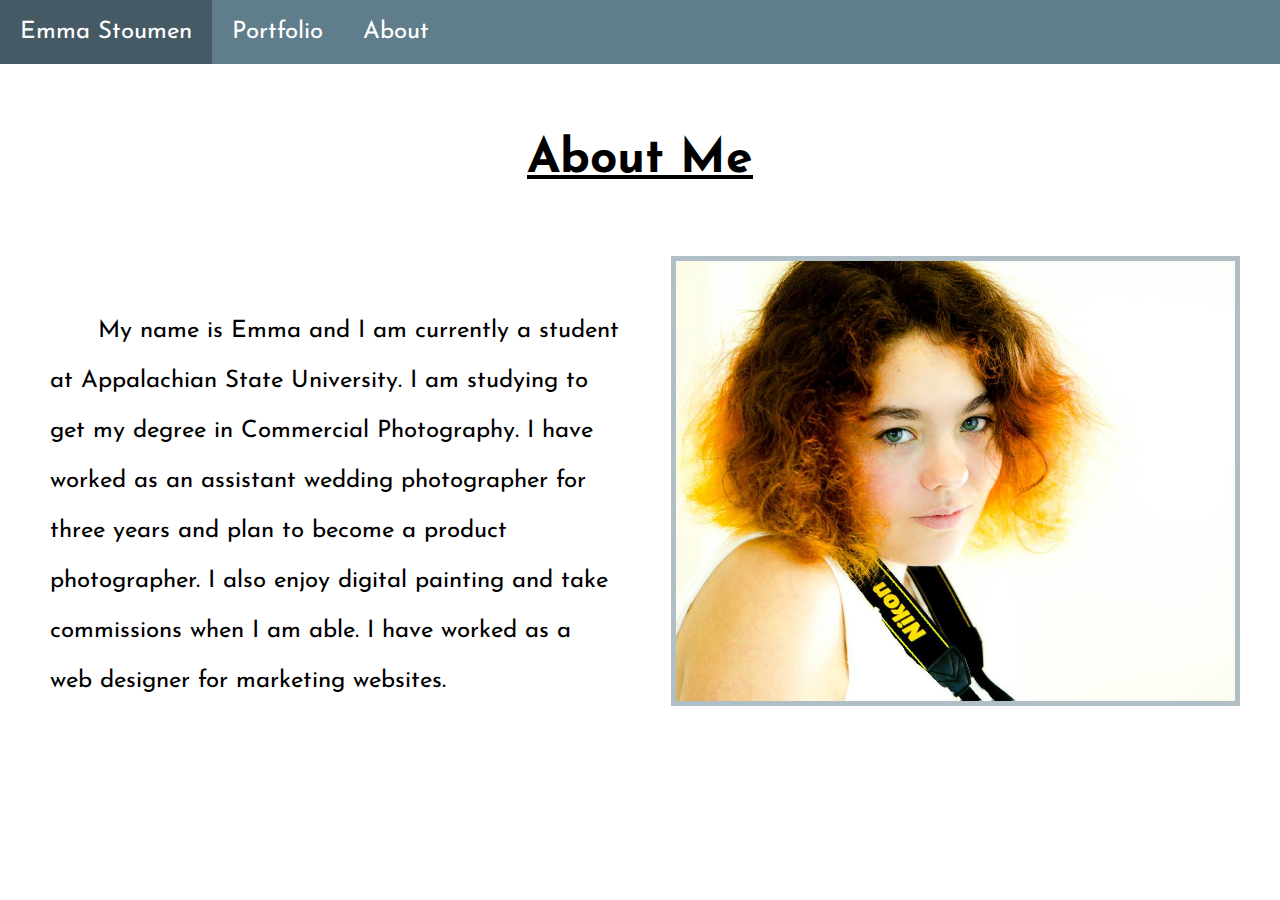
<file: about.html>
<!doctype html>
<html>
<head>
<meta charset="UTF-8">
<title>My GRA 3512 Portfolio | ABOUT</title>
<link rel="stylesheet" type="text/css" href="about.css">
	<link href="https://fonts.googleapis.com/css?family=Josefin+Sans:300" rel="stylesheet">
</head>

<body>

	<nav class="navbar">
		<a href="index.html">
			Emma Stoumen
		</a>
		<a href="portfolio.html">
			Portfolio
		</a>
		<a href="about.html">
			About
		</a>
	</nav>
	
	<div class="content-container">
		<h1><u>About Me</u></h1>
		<div class="content">
			<p>
			My name is Emma and I am currently a student at Appalachian State University. I am studying to get my degree in Commercial Photography. I have worked as an assistant wedding photographer for three years and plan to become a product photographer. I also enjoy digital painting and take commissions when I am able. I have worked as a web designer for marketing websites.
			</p>
			
			<img src="me.jpg" />
			
		</div>
		
	</div>
	
</body>
</html>
</file>
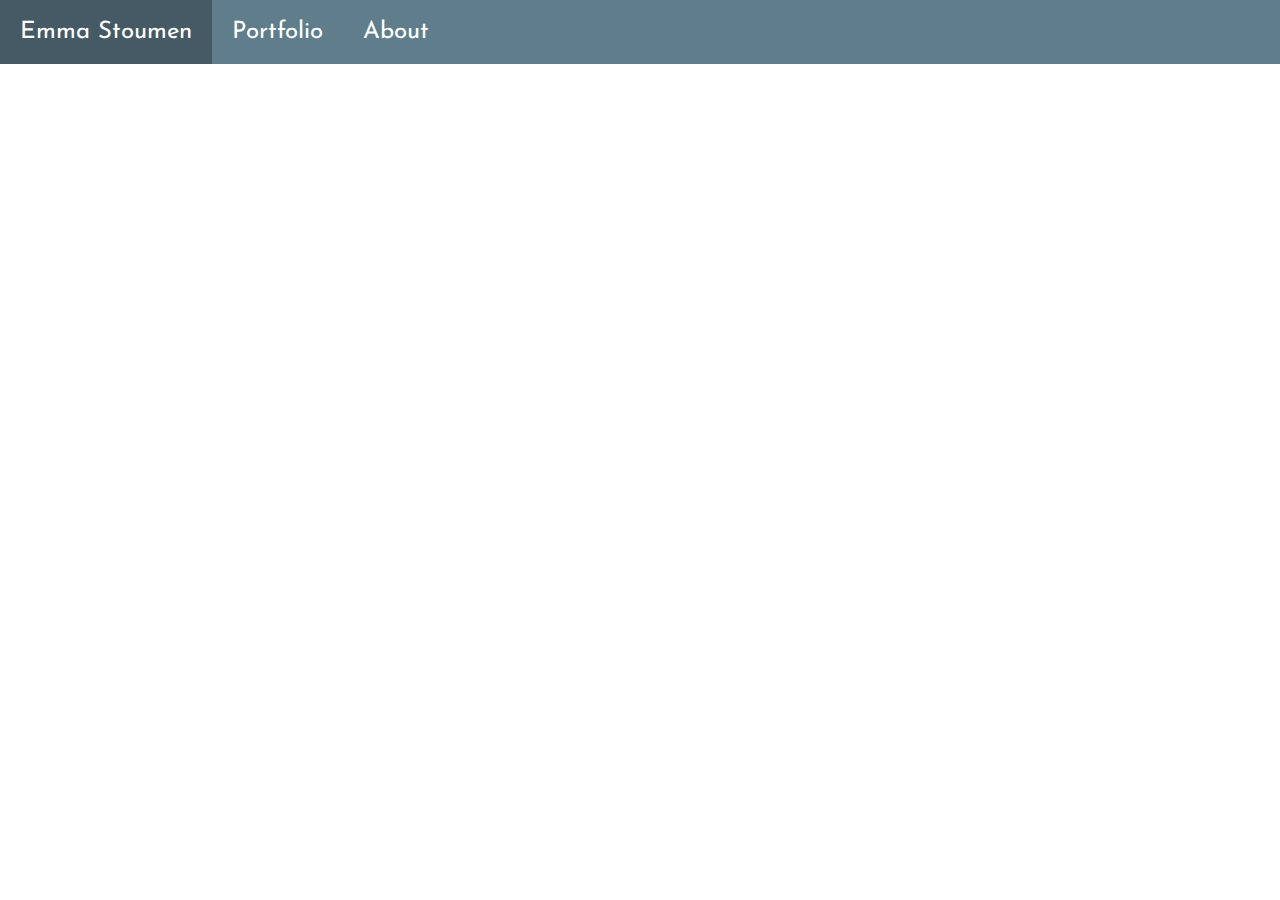
<file: portfolio.html>
<!doctype html>
<html>
<head>
<meta charset="UTF-8">
	<title>My GRA 3512 Portfolio | PORTFOLIO </title>
	<link rel="stylesheet" type="text/css" href="portfolio.css">
	<link href="https://fonts.googleapis.com/css?family=Josefin+Sans:300" rel="stylesheet">
</head>

<body>

	<nav class="navbar">
		<a href="index.html">
			Emma Stoumen
		</a>
		<a href="portfolio.html">
			Portfolio
		</a>
		<a href="about.html">
			About
		</a>
	</nav>

<!--
	<div class="block-wrapper">
	  <div class="block size11">
	  	<img src="me.jpg" />
	  </div>
	  <div class="block size11">
	  	<img src="me.jpg" />
	  </div>
	  <div class="block size21">
	  	<img src="me.jpg" />
	  </div>
	  <div class="block size22">
	  	<img src="me.jpg" />
	  </div>
	  <div class="block size11">
	  	<img src="me.jpg" />
	  </div>
	  <div class="block size11">
	  	
	  </div>
	  <div class="block size21">
	  	
	  </div>
	  <div class="block size12">
	  	
	  </div>
	  <div class="block size11">
	  	
	  </div>
	  <div class="block size11">
	  	
	  </div>
	  <div class="block size21">
	  	
	  </div>
	  <div class="block size22">
	  	
	  </div>
	  <div class="block size11">
	  	
	  </div>
	  <div class="block size11">
	  	
	  </div>
	  <div class="block size21">
	  	
	  </div>
	  <div class="block size12">
	  	
	  </div>
	</div>
-->
	
</body>
</html>
</file>
<file: about.css>
/* CSS Document */

html, body {
	margin: 0;
	padding: 0;
	font-family: 'Josefin Sans', sans-serif;
}

.navbar {
	display: flex;
	background-color: #607d8b;
}

.navbar a {
	padding: 20px;
	color: white;
	text-decoration: none;
	font-size: 1.5rem;
}

.navbar a:hover {
	background-color: #455a64;
}

.content-container h1 {
	display: flex;
	padding: 40px;
	justify-content: center;
	font-size: 3rem;
}
.content {
	display: flex;
	height: 50vh;
}

.content p {
	text-indent: 2.0em;
	padding: 50px;
	font-size: 1.5rem;
	line-height: 50px;
	margin: 0;
}

.content img {
	max-height: 100%;
	margin-right: 40px;
	border-style: solid;
	border-width: thick;
	border-color: #b0bec5;
}
</file>
<file: portfolio.css>
/* CSS Document */

html, body {
	margin: 0;
	padding: 0;
	font-family: 'Josefin Sans', sans-serif;
}

.navbar {
	display: flex;
	background-color: #607d8b;
}

.navbar a {
	padding: 20px;
	color: white;
	text-decoration: none;
	font-size: 1.5rem;
}

.navbar a:hover {
	background-color: #455a64;
}

.block-wrapper {
  width: 100%;
  height: auto;
  display: flex;   
  flex-flow:row wrap;
}
  
.block {
	box-sizing: border-box;
	/*    width: 25vw;
	height: 25vw;*/
	border: 1px solid rgba(255,255,255,1);
	background-color: rgba(27,27,27,1);
}
  
.block2x2 {
	width: 50vw;
	height: 50vw;
}
</file>
